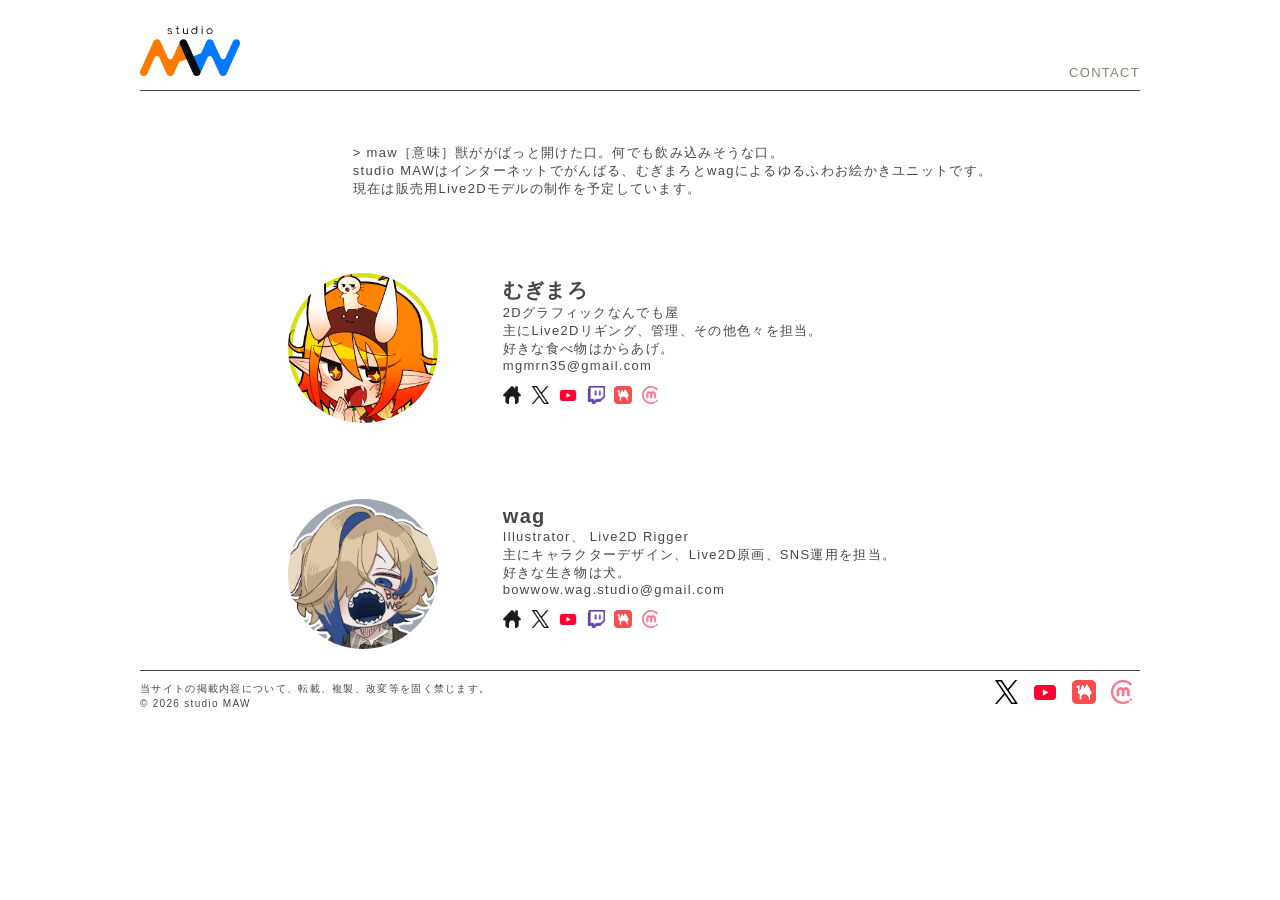
<file: index.html>
﻿<!DOCTYPE html>
<html lang="ja">
<head>
<meta charset="utf-8">
<meta name="viewport" content="width=device-width, initial-scale=1">
<title>studio MAW</title>
<link rel="shortcut icon" href="file/img/favicon.ico">
<link rel="stylesheet" href="style.css" type="text/css">
</head>
<body>
<div id="wrap">
<!------------------------------------------------------------------------------------>
<header>
　<div class="menutop">

<span class="left">
<a href="index.html"><img src="file/img/maw/logo_color.png" class="logo"></a>
</span>

<span class="right">
<a href="contact.html">CONTACT</a>
</span>

</div>
</header>
<!------------------------------------------------------------------------------------>
<main>
<div class="main-content">

<hr class="margin2">

<div class="description">
	> maw［意味］獣ががばっと開けた口。何でも飲み込みそうな口。<br>
	studio MAWはインターネットでがんばる、むぎまろとwagによるゆるふわお絵かきユニットです。<br>
	現在は販売用Live2Dモデルの制作を予定しています。
</div>

<hr class="margin35">

<div class="profile">
	<img src="file/img/maw/mugimaro.png" class="icon">
	<div class="description">
		<div class="name">むぎまろ</div>
		2Dグラフィックなんでも屋<br>
		主にLive2Dリギング、管理、その他色々を担当。<br>
		好きな食べ物はからあげ。<br>
		mgmrn35@gmail.com

		<p>
			<a href="https://mugimaro35.github.io/" target="_blank"><img src="file/img/sns/website.png" class="snsp"></a>
			<a href="http://x.com/mugimaro35" target="_blank"><img src="file/img/sns/x.png" class="snsp"></a>
			<a href="https://www.youtube.com/@mgmr35" target="_blank"><img src="file/img/sns/youtube.png" class="snsp"></a>
			<a href="https://www.twitch.tv/mgmr35" target="_blank"><img src="file/img/sns/twitch.png" class="snsp"></a>
			<a href="https://mugimaro35.booth.pm/" target="_blank"><img src="file/img/sns/booth.png" class="snsp"></a>
			<a href="https://nizima.com/Item/DetailItem/24204" target="_blank"><img src="file/img/sns/nizima.png" class="snsp"></a>

		</p>
	</div>
</div>

<hr class="margin35">

<div class="profile">
	<img src="file/img/maw/wag.jpg" class="icon">
	<div class="description">
		<div class="name">wag</div>
		Illustrator、 Live2D Rigger<br>
		主にキャラクターデザイン、Live2D原画、SNS運用を担当。<br>
		好きな生き物は犬。<br>
		bowwow.wag.studio@gmail.com

		<p>
			<a href="https://bowwowwag.wordpress.com/" target="_blank"><img src="file/img/sns/website.png" class="snsp"></a>
			<a href="http://x.com/bowwow_wag" target="_blank"><img src="file/img/sns/x.png" class="snsp"></a>
			<a href="https://www.youtube.com/@bowwow_wag" target="_blank"><img src="file/img/sns/youtube.png" class="snsp"></a>

			<a href="https://www.twitch.tv/bowwow_wag" target="_blank"><img src="file/img/sns/twitch.png" class="snsp"></a>
			<a href="https://wag-shop.booth.pm/" target="_blank"><img src="file/img/sns/booth.png" class="snsp"></a>
			<a href="https://nizima.com/Item/DetailItem/126465" target="_blank"><img src="file/img/sns/nizima.png" class="snsp"></a>

		</p>
	</div>
</div>

</div>
</main>

<!------------------------------------------------------------------------------------>
<footer>
<div class="menubottom">

<span class="left">
	<font size="1px" color="#474747">
	当サイトの掲載内容について、転載、複製、改変等を固く禁じます。<br>
	&copy; 2026 studio MAW
	</font>
</span>

<span class="right">
	<a href="http://x.com/studio_maw" target="_blank"><img src="file/img/sns/x.png" hspace="5"></a>
	<a href="https://www.youtube.com/@studioMAW" target="_blank"><img src="file/img/sns/youtube.png" hspace="5"></a>
	<a href="https://studiomaw.booth.pm/" target="_blank"><img src="file/img/sns/booth.png" hspace="5"></a>
	<a href="https://nizima.com/Profile/585541" target="_blank"><img src="file/img/sns/nizima.png" hspace="5"></a>
</span>

</div>
</footer>
<!------------------------------------------------------------------------------------>
</div>
<script type="text/javascript" src="file/js/imgblock.js"></script>
</body>
</html>
</file>
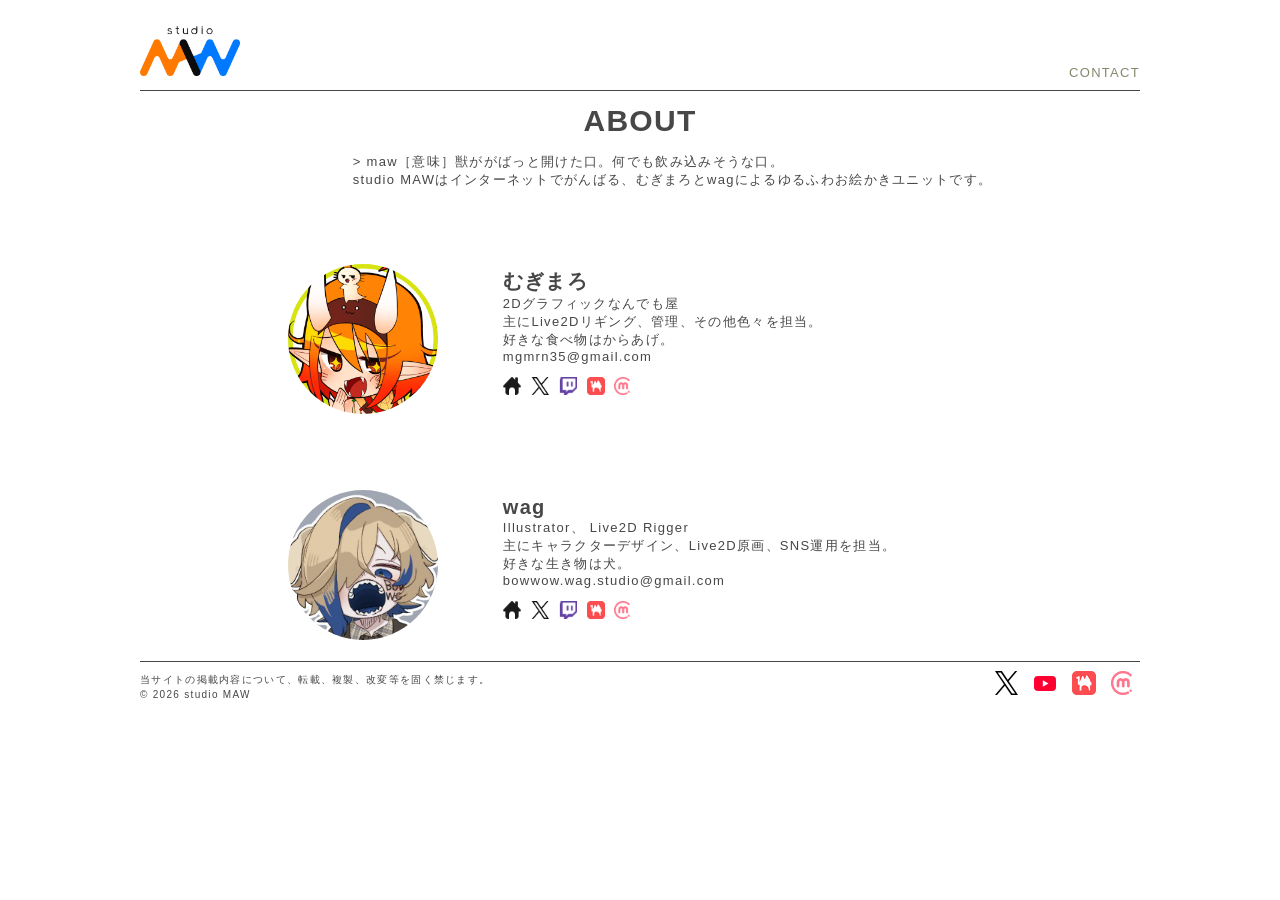
<file: about.html>
﻿<!DOCTYPE html>
<html lang="ja">
<head>
<meta charset="utf-8">
<meta name="viewport" content="width=device-width, initial-scale=1">
<title>studio MAW - ABOUT</title>
<link rel="shortcut icon" href="file/img/favicon.ico">
<link rel="stylesheet" href="style.css" type="text/css">
</head>
<body>
<div id="wrap">
<!------------------------------------------------------------------------------------>
<header>
　<div class="menutop">

<span class="left">
<a href="index.html"><img src="file/img/maw/logo_color.png" class="logo"></a>
</span>

<span class="right">
<a href="contact.html">CONTACT</a>
</span>

</div>
</header>
<!------------------------------------------------------------------------------------>
<main>
<div class="main-content">
<div class="subtitle">ABOUT</div>
<div class="description">
> maw［意味］獣ががばっと開けた口。何でも飲み込みそうな口。<br>
studio MAWはインターネットでがんばる、むぎまろとwagによるゆるふわお絵かきユニットです。<br>
</div>

<hr class="margin35">

<div class="profile">
<img src="file/img/maw/mugimaro.png" class="icon">
<div class="description">
<div class="name">むぎまろ</div>
2Dグラフィックなんでも屋<br>
主にLive2Dリギング、管理、その他色々を担当。<br>
好きな食べ物はからあげ。<br>
mgmrn35@gmail.com


<p>
<a href="https://mugimaro35.github.io/" target="_blank"><img src="file/img/sns/website.png" class="snsp"></a>
<a href="http://x.com/mugimaro35" target="_blank"><img src="file/img/sns/x.png" class="snsp"></a>
<a href="https://www.twitch.tv/mgmr35" target="_blank"><img src="file/img/sns/twitch.png" class="snsp"></a>
<a href="https://mugimaro35.booth.pm/" target="_blank"><img src="file/img/sns/booth.png" class="snsp"></a>
<a href="https://nizima.com/Item/DetailItem/24204" target="_blank"><img src="file/img/sns/nizima.png" class="snsp"></a>

</p>
</div>
</div>

<hr class="margin35">

<div class="profile">
<img src="file/img/maw/wag.jpg" class="icon">
<div class="description">
<div class="name">wag</div>
Illustrator、 Live2D Rigger<br>
主にキャラクターデザイン、Live2D原画、SNS運用を担当。<br>
好きな生き物は犬。<br>
bowwow.wag.studio@gmail.com

<p>
<a href="https://bowwowwag.wordpress.com/" target="_blank"><img src="file/img/sns/website.png" class="snsp"></a>
<a href="http://x.com/bowwow_wag" target="_blank"><img src="file/img/sns/x.png" class="snsp"></a>
<a href="https://www.twitch.tv/bowwow_wag" target="_blank"><img src="file/img/sns/twitch.png" class="snsp"></a>
<a href="https://wag-shop.booth.pm/" target="_blank"><img src="file/img/sns/booth.png" class="snsp"></a>
<a href="https://nizima.com/Item/DetailItem/126465" target="_blank"><img src="file/img/sns/nizima.png" class="snsp"></a>

</p>
</div>
</div>

</div>
</main>

<!------------------------------------------------------------------------------------>
<footer>
<div class="menubottom">

<span class="left">
	<font size="1px" color="#474747">
	当サイトの掲載内容について、転載、複製、改変等を固く禁じます。<br>
	&copy; 2026 studio MAW
	</font>
</span>

<span class="right">
	<a href="http://x.com/studio_maw" target="_blank"><img src="file/img/sns/x.png" hspace="5"></a>
	<a href="https://www.youtube.com/@studioMAW" target="_blank"><img src="file/img/sns/youtube.png" hspace="5"></a>
	<a href="https://studiomaw.booth.pm/" target="_blank"><img src="file/img/sns/booth.png" hspace="5"></a>
	<a href="https://nizima.com/Profile/585541" target="_blank"><img src="file/img/sns/nizima.png" hspace="5"></a>
</span>

</div>
</footer>
<!------------------------------------------------------------------------------------>
</div>
<script type="text/javascript" src="file/js/imgblock.js"></script>
</body>
</html>
</file>
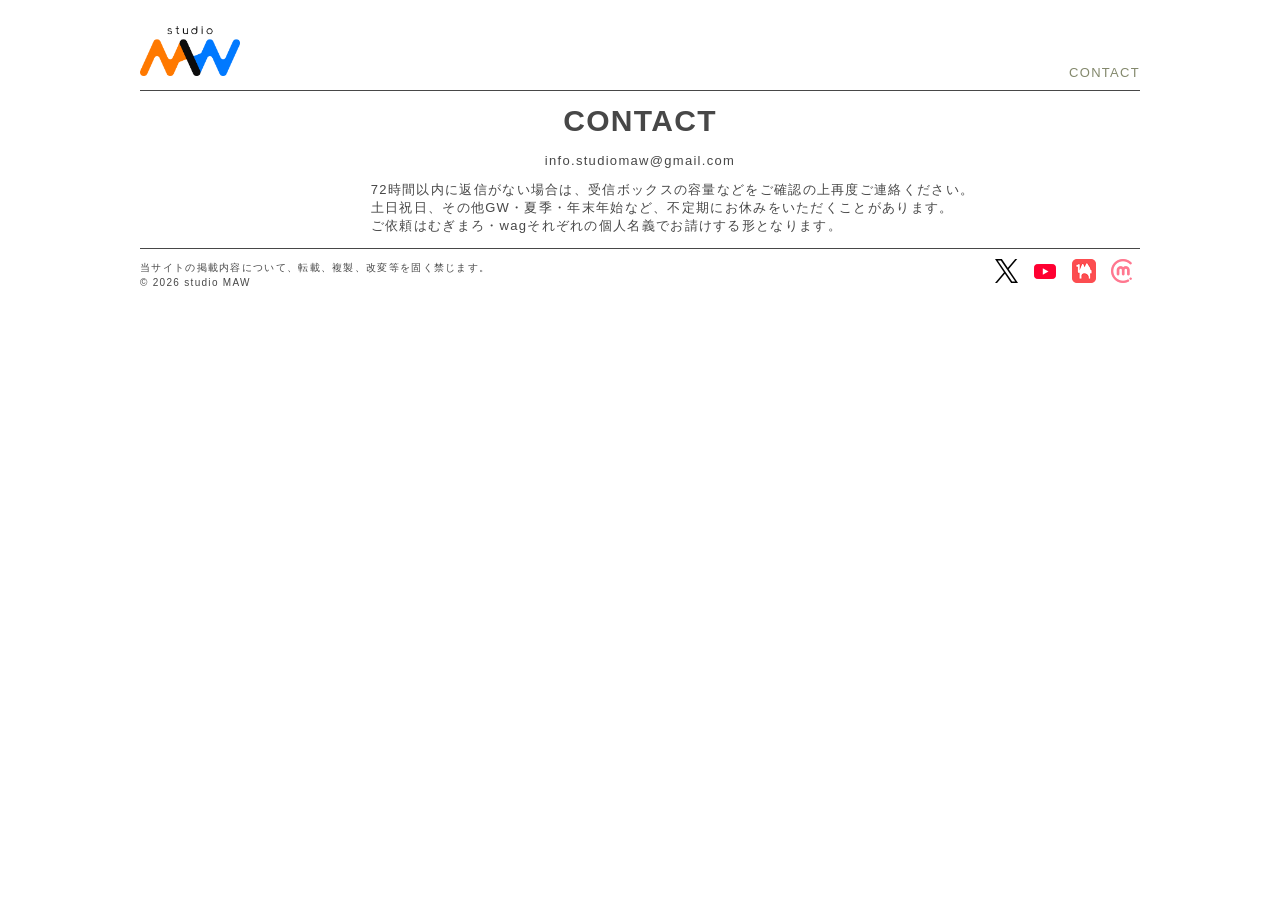
<file: contact.html>
﻿<!DOCTYPE html>
<html lang="ja">
<head>
<meta charset="utf-8">
<meta name="viewport" content="width=device-width, initial-scale=1">
<title>studio MAW - CONTACT</title>
<link rel="shortcut icon" href="file/img/favicon.ico">
<link rel="stylesheet" href="style.css" type="text/css">
</head>
<body>
<div id="wrap">
<!------------------------------------------------------------------------------------>
<header>
　<div class="menutop">

<span class="left">
<a href="index.html"><img src="file/img/maw/logo_color.png" class="logo"></a>
</span>

<span class="right">
<a href="contact.html">CONTACT</a>
</span>

</div>
</header>
<!------------------------------------------------------------------------------------>
<main>
<div class="main-content">

<div class="subtitle">CONTACT</div>
<div class="center">
info.studiomaw@gmail.com<br>
</div>

<div class="description">
72時間以内に返信がない場合は、受信ボックスの容量などをご確認の上再度ご連絡ください。<br>
土日祝日、その他GW・夏季・年末年始など、不定期にお休みをいただくことがあります。<br>
ご依頼はむぎまろ・wagそれぞれの個人名義でお請けする形となります。
</div>

</div>
</main>

<!------------------------------------------------------------------------------------>
<footer>
<div class="menubottom">

<span class="left">
	<font size="1px" color="#474747">
	当サイトの掲載内容について、転載、複製、改変等を固く禁じます。<br>
	&copy; 2026 studio MAW
	</font>
</span>

<span class="right">
	<a href="http://x.com/studio_maw" target="_blank"><img src="file/img/sns/x.png" hspace="5"></a>
	<a href="https://www.youtube.com/@studioMAW" target="_blank"><img src="file/img/sns/youtube.png" hspace="5"></a>
	<a href="https://studiomaw.booth.pm/" target="_blank"><img src="file/img/sns/booth.png" hspace="5"></a>
	<a href="https://nizima.com/Profile/585541" target="_blank"><img src="file/img/sns/nizima.png" hspace="5"></a>
</span>

</div>
</footer>
<!------------------------------------------------------------------------------------>
</div>
<script type="text/javascript" src="file/js/imgblock.js"></script>
</body>
</html>
</file>
<file: style.css>
﻿@import url('https://fonts.googleapis.com/css2?family=Hina+Mincho&family=M+PLUS+1p&family=M+PLUS+U:wght@100..900&display=swap');

/* ■■■■■■■■■■■■■■■■■■■■■■■■■■■■■■■■■ */

/* body */
body {
color: #474747;
font-size: 13px;
font-family: "M+PLUS+U", sans-serif;
letter-spacing: 0.1em;
background-color: #fff;
}

/* ■■■■■■■■■■■■■■■■■■■■■■■■■■■■■■■■■ */

/* 全体、ヘッダー、フッター */
#wrap {
max-width: 1000px;
margin: auto;
}

main {
max-width: 100%;
}

.main-content {
width: fit-content;
margin-left: auto;
margin-right: auto;
}

header {
margin-bottom: 1em;
padding-bottom: 0.75em;
min-height: 3em;
border-bottom: solid 1px #474747;
}

footer {
margin-top: 1em;
padding-top: 0.75em;
min-height: 3em;
border-top: solid 1px #474747;
line-height: 1em;
} 

.menutop {
display: flex;
justify-content: space-between;
align-items: flex-end;
}

.menubottom {
display: flex;
justify-content: space-between;
align-items: flex-start;
}

.left {
text-align:left;
display: inline-block;
font-size: 16px;
}

.leftbold {
text-align:left;
display: inline-block;
font-size: 16px;
font-weight: bold;
}

.right {
text-align: right;
margin-left: auto;
white-space: nowrap;
}

.center {
text-align: center;
}

/* ■■■■■■■■■■■■■■■■■■■■■■■■■■■■■■■■■ */

/* linktext */
a {
color: #83886C;
text-decoration: none;
}

a:hover {
color: #556354;
}

a.corage {
color: #ff7800;
text-decoration: none;
}

a.cblue {
color: #0078ff;
text-decoration: none;
}

.name {
font-size: 20px;
font-weight: bold;
}

.subtitle {
font-size: 30px;
font-weight: bold;
margin-bottom: 0.5em;
text-align: center;
}

/* ■■■■■■■■■■■■■■■■■■■■■■■■■■■■■■■■■ */

/* img */
img {
-webkit-touch-callout:none;
-webkit-user-select:none;
-moz-touch-callout:none;
-moz-user-select:none;
touch-callout:none;
user-select:none;
max-width: 100%;	/* 画像が親要素からはみ出さないようにする */
height: auto;		/* アス比維持 */
}

@media screen and (max-width: 360px) {
img {
width: auto;		/* 画面幅が360px以下の場合、画像の幅は自動調整 */
max-width: 100%;	/* 親要素の幅を超えない */
}
}

img.margin {
margin: 1px;
}

img.logo{
width: 100px;
height: auto;
position: relative;
}

img.icon{
width: 150px;
height: auto;
border-radius: 50%;
flex-shrink: 0;
}

img.snsp{
width: 18px;
height: auto;
margin-right: 5px;
}

img.banner{
max-width: 100%;
height: auto;
}

/* ■■■■■■■■■■■■■■■■■■■■■■■■■■■■■■■■■ */

/* hr */
hr {
height: 1px;
border: none;
border-top: solid 1px #474747;
}

hr.margin2 {
height: 1px;
border: 0px;
border-top: solid 2em #fff;
}

hr.margin35 {
height: 1px;
border: 0px;
border-top: solid 3.5em #fff;
}

/* ■■■■■■■■■■■■■■■■■■■■■■■■■■■■■■■■■ */

/* table */
table.general{
margin-left: -3px;
}

table.price {
margin-left: auto;
margin-right: auto;
}

td.product {
width:275px;
}

td.price {
width: 9em;	
}

td.general{
vertical-align: top;
}

tr.general{
width: 360px;
vertical-align: top;
}

/* ■■■■■■■■■■■■■■■■■■■■■■■■■■■■■■■■■ */

.profile {
display: flex;
align-items: center;
}

.description {
margin-top: 1em;
margin-bottom: 1em;
margin-left: 5em;
}

/* ■■■■■■■■■■■■■■■■■■■■■■■■■■■■■■■■■ */
/* flexbox */
/* worksの並べる系用 */
.box1 {
display: flex;			/* 横並び */
flex-wrap: wrap;		/* 子要素の折り返し */
justify-content: center;	/* 水平方向の揃え */
align-content: flex-start;	/* 複数行時の揃え */
}

/* 作品の下にテキスト込みの時使用 */
.item1 {
color: #999;
font-size: 10px;
text-align: center;
margin: 0.5em 1.5px;
}
</file>
